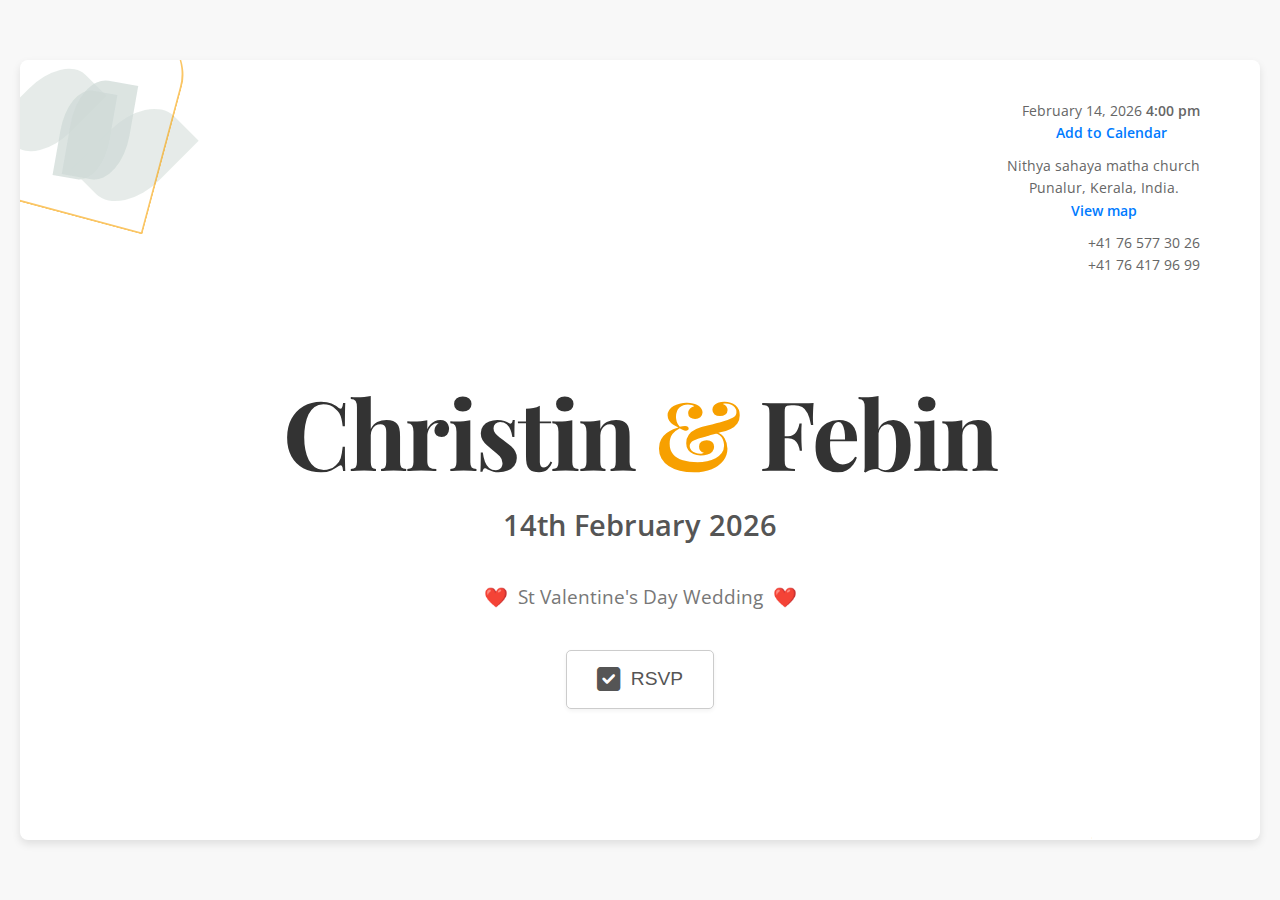
<file: 1/index.html>
<!DOCTYPE html>
<html lang="en">
<head>
    <meta charset="UTF-8">
    <meta name="viewport" content="width=device-width, initial-scale=1.0">
    <title>Christin & Febin Wedding</title>
    <link rel="stylesheet" href="style.css">
    <!-- Google Fonts for a more elegant look, similar to the image -->
    <link href="https://fonts.googleapis.com/css2?family=Playfair+Display:wght@400;700&family=Open+Sans:wght@400;600&display=swap" rel="stylesheet">
    <!-- Font Awesome for the checkbox icon -->
    <link rel="stylesheet" href="https://cdnjs.cloudflare.com/ajax/libs/font-awesome/6.0.0-beta3/css/all.min.css">
</head>
<body>
    <div class="wedding-container">
        <!-- Background decorations generated by CSS -->
        <div class="background-decorations">
            <div class="floral-element top-left"></div>
            <div class="floral-element bottom-right"></div>
            <div class="geometric-frame top-left-frame"></div>
            <div class="geometric-frame bottom-right-frame"></div>
        </div>

        <header class="wedding-header">
            <div class="event-details">
                <div class="date-time">
                    <p>February 14, 2026 <span class="time">4:00 pm</span></p>
                    <a href="#" class="add-to-calendar">Add to Calendar</a>
                </div>
                <div class="location-details">
                    <p>Nithya sahaya matha church</p>
                    <p>Punalur, Kerala, India.</p>
                    <a href="#" class="view-map">View map</a>
                </div>
                <div class="contact-numbers">
                    <p>+41 76 577 30 26</p>
                    <p>+41 76 417 96 99</p>
                </div>
            </div>
        </header>

        <main class="wedding-main-content">
            <h1 class="couple-names">Christin <span class="ampersand">&amp;</span> Febin</h1>
            <p class="wedding-date">14th February 2026</p>
            <p class="theme-line"><span class="heart-icon">❤️</span> St Valentine's Day Wedding <span class="heart-icon">❤️</span></p>
            <button class="rsvp-button">
                <i class="fas fa-square-check rsvp-icon"></i> RSVP
            </button>
        </main>
    </div>

    <script src="script.js"></script>
</body>
</html>
</file>
<file: 1/style.css>
/* Basic Reset & Body Styles */
body {
    margin: 0;
    font-family: 'Open Sans', sans-serif; /* Example font */
    background-color: #f8f8f8; /* A very light grey/off-white */
    display: flex;
    justify-content: center;
    align-items: center;
    min-height: 100vh;
    padding: 20px;
    box-sizing: border-box;
    overflow: hidden; /* Prevent scrollbars from CSS elements */
}

.wedding-container {
    width: 100%;
    max-width: 1200px; /* Adjust as needed */
    background-color: #ffffff;
    box-shadow: 0 4px 8px rgba(0, 0, 0, 0.1);
    border-radius: 8px;
    overflow: hidden; /* To contain background elements */
    position: relative; /* For positioning absolute elements like the frame/florals */
    padding: 40px 60px; /* Adjust internal padding */
    text-align: center;
    min-height: 700px; /* Ensure enough space for content and decorations */
}

/* Background Decorations */
.background-decorations {
    position: absolute;
    top: 0;
    left: 0;
    width: 100%;
    height: 100%;
    pointer-events: none; /* Allows clicks to pass through to content */
    overflow: hidden;
}

/* Floral Elements (simplified leaf shapes) */
.floral-element {
    position: absolute;
    width: 150px; /* Adjust size */
    height: 150px; /* Adjust size */
    background-color: transparent;
    z-index: 0; /* Ensure they are behind content */
}

.floral-element::before,
.floral-element::after {
    content: '';
    position: absolute;
    background-color: #dbe4e0; /* Muted green/grey for leaves */
    border-radius: 50% 0; /* Creates a leaf-like shape */
    opacity: 0.7;
}

.floral-element.top-left::before {
    width: 60px;
    height: 100px;
    top: 0;
    left: 0;
    transform: rotate(45deg);
}
.floral-element.top-left::after {
    width: 50px;
    height: 90px;
    top: 30px;
    left: 40px;
    transform: rotate(10deg);
    background-color: #cdd9d5; /* Slightly different shade */
}

.floral-element.bottom-right::before {
    width: 70px;
    height: 110px;
    bottom: 0;
    right: 0;
    transform: rotate(225deg);
}
.floral-element.bottom-right::after {
    width: 60px;
    height: 100px;
    bottom: 30px;
    right: 40px;
    transform: rotate(190deg);
    background-color: #cdd9d5;
}

/* Geometric Frame (simplified lines) */
.geometric-frame {
    position: absolute;
    border: 2px solid #f7a000; /* Gold color */
    opacity: 0.6;
    z-index: 1; /* Slightly above florals, below content */
}

.geometric-frame.top-left-frame {
    width: 200px;
    height: 200px;
    top: -50px;
    left: -50px;
    transform: rotate(15deg);
    border-radius: 0 50px 0 50px; /* Irregular shape */
    border-width: 0 2px 2px 0; /* Only right and bottom borders */
}

.geometric-frame.bottom-right-frame {
    width: 200px;
    height: 200px;
    bottom: -50px;
    right: -50px;
    transform: rotate(195deg);
    border-radius: 50px 0 50px 0; /* Irregular shape */
    border-width: 2px 0 0 2px; /* Only top and left borders */
}


/* Header Styling */
.wedding-header {
    display: flex;
    justify-content: flex-end; /* Push header content to the right */
    width: 100%;
    margin-bottom: 80px; /* Space between header and main content */
    position: relative; /* Ensure it's above background elements */
    z-index: 10;
}

.event-details {
    display: flex;
    flex-direction: column;
    align-items: flex-end; /* Align text to the right within its container */
    font-size: 14px;
    color: #666; /* Darker grey for details */
    line-height: 1.6;
}

.event-details p {
    margin: 0;
}

.date-time, .location-details, .contact-numbers {
    margin-bottom: 10px; /* Space between blocks of details */
}

.time {
    font-weight: 600;
}

.add-to-calendar, .view-map {
    color: #007bff; /* A blue color for links, you can match the image if different */
    text-decoration: none;
    font-weight: 600;
    display: block; /* Make them block to get their own line */
}

/* Main Content Styling */
.wedding-main-content {
    display: flex;
    flex-direction: column;
    align-items: center;
    justify-content: center;
    position: relative; /* Ensure it's above background elements */
    z-index: 10;
}

.couple-names {
    font-family: 'Playfair Display', serif; /* Example elegant serif font */
    font-size: 6em; /* Adjust size based on visual */
    color: #333; /* Dark color for names */
    margin: 0;
    letter-spacing: -2px; /* Slight letter spacing adjustment */
}

.couple-names .ampersand {
    color: #f7a000; /* Gold/yellow color for '&' */
}

.wedding-date {
    font-size: 1.8em;
    color: #555;
    margin-top: 10px;
    margin-bottom: 20px;
    font-weight: 600;
}

.theme-line {
    font-size: 1.2em;
    color: #777;
    margin-bottom: 40px;
}

.heart-icon {
    color: #e74c3c; /* Red color for hearts */
    margin: 0 5px;
}

.rsvp-button {
    background-color: #ffffff; /* White background */
    border: 1px solid #ccc; /* Light grey border */
    border-radius: 5px;
    padding: 15px 30px;
    font-size: 1.2em;
    color: #555;
    cursor: pointer;
    display: flex;
    align-items: center;
    justify-content: center;
    gap: 10px;
    transition: background-color 0.3s ease, border-color 0.3s ease;
    box-shadow: 0 2px 4px rgba(0,0,0,0.05); /* Subtle shadow */
}

.rsvp-button:hover {
    background-color: #f0f0f0;
    border-color: #999;
}

.rsvp-icon {
    font-size: 1.4em; /* Adjust icon size */
    color: #555; /* Icon color */
}

/* Responsive adjustments */
@media (max-width: 768px) {
    .wedding-container {
        padding: 30px;
        min-height: 600px;
    }
    .wedding-header {
        justify-content: center; /* Center header content on smaller screens */
        text-align: center;
        margin-bottom: 50px;
    }
    .event-details {
        align-items: center;
    }
    .couple-names {
        font-size: 4.5em;
    }
    .wedding-date {
        font-size: 1.6em;
    }
    .theme-line {
        font-size: 1.1em;
    }
    .rsvp-button {
        padding: 12px 25px;
        font-size: 1.1em;
    }
    .floral-element {
        width: 100px;
        height: 100px;
    }
    .geometric-frame {
        width: 150px;
        height: 150px;
    }
}

@media (max-width: 480px) {
    body {
        padding: 10px;
    }
    .wedding-container {
        padding: 20px;
        min-height: 500px;
    }
    .couple-names {
        font-size: 3em;
        letter-spacing: -1px;
    }
    .wedding-date {
        font-size: 1.4em;
    }
    .theme-line {
        font-size: 0.9em;
    }
    .rsvp-button {
        padding: 10px 20px;
        font-size: 1em;
    }
    .floral-element {
        display: none; /* Hide complex florals on very small screens */
    }
    .geometric-frame {
        display: none; /* Hide geometric frame on very small screens */
    }
}
</file>
